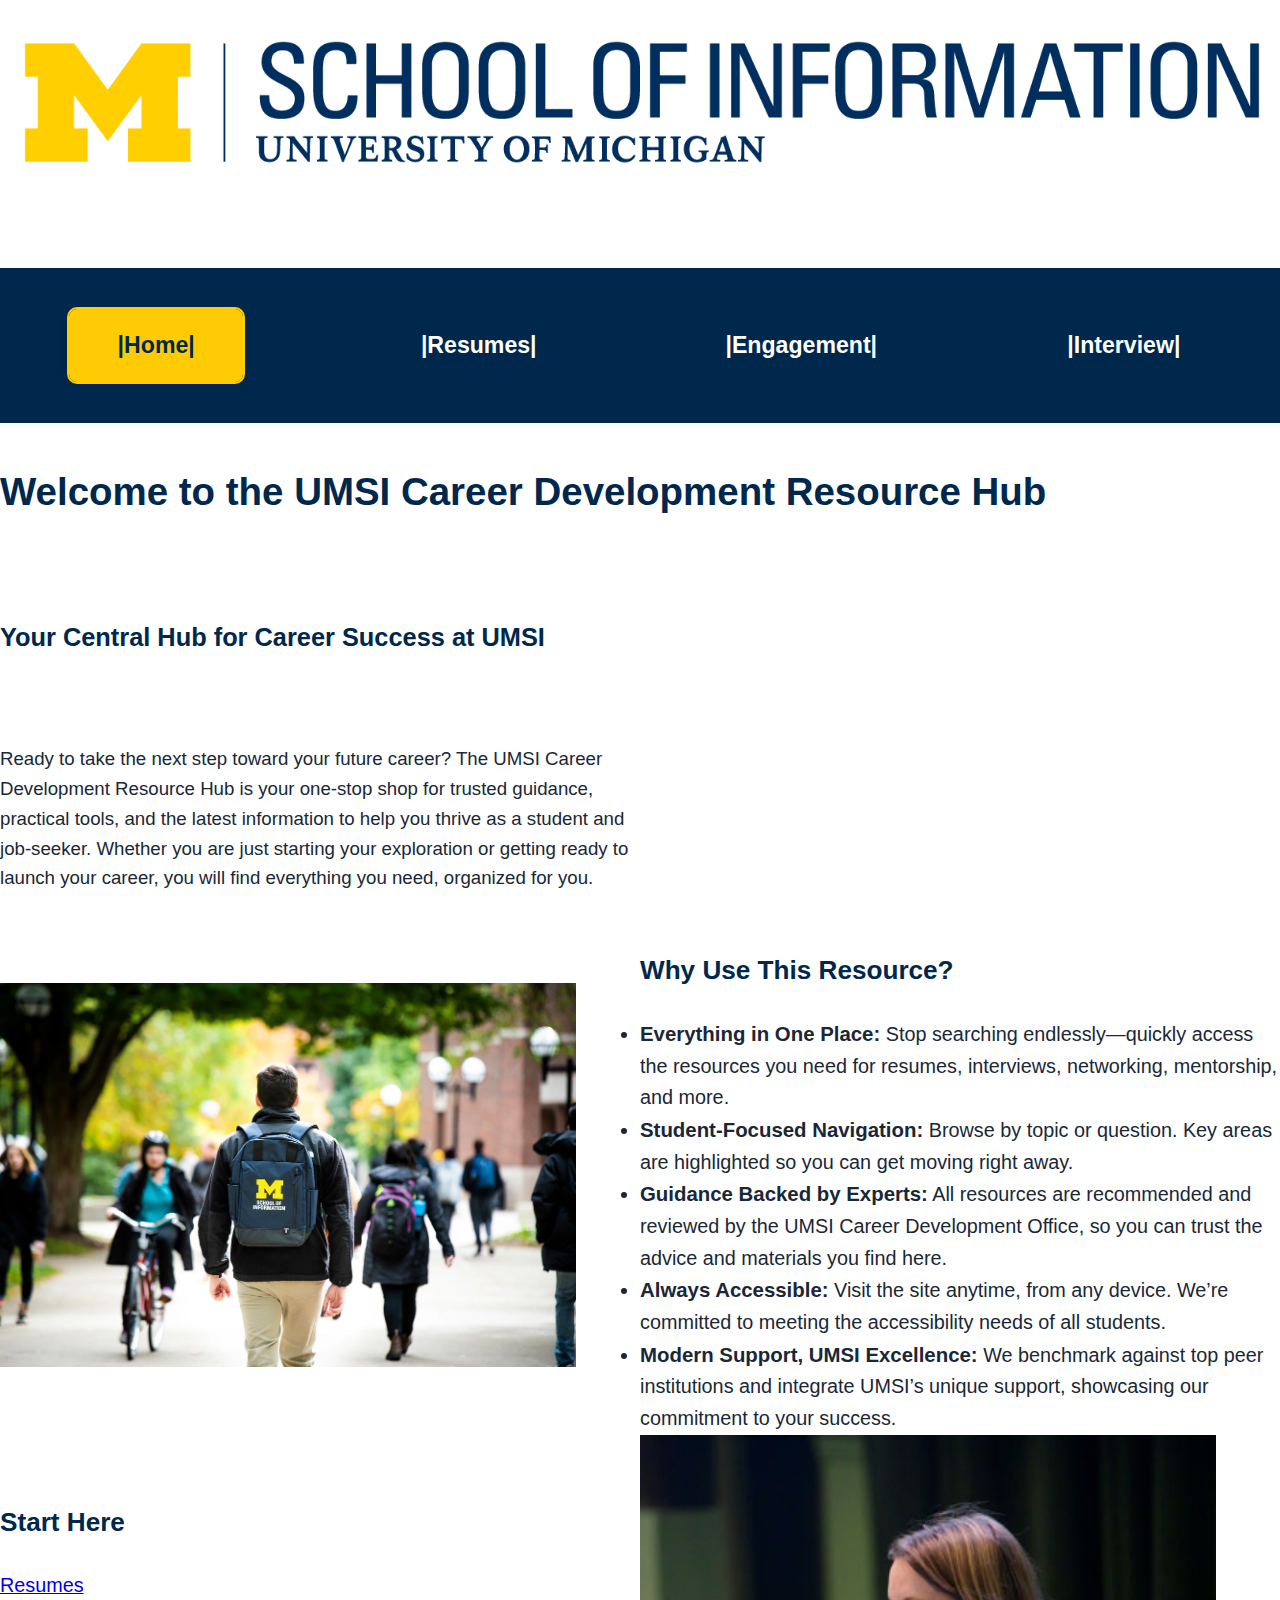
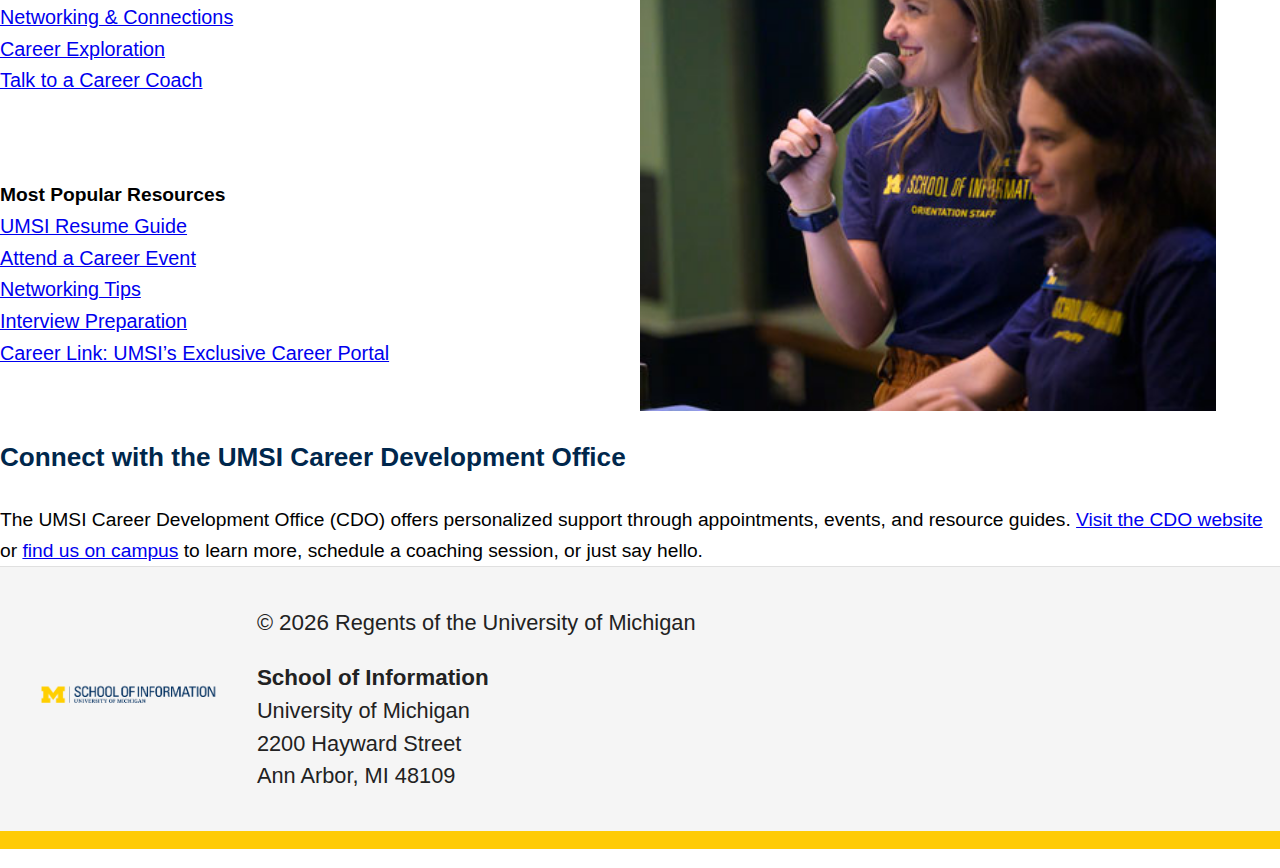
<file: index.html>
<!DOCTYPE html>
<html lang="en">
<head>
    <meta charset="UTF-8">
    <meta name="viewport" content="width=device-width, initial-scale=1.0">
    <link rel="stylesheet" href="css/html5reset.css">
    <link rel="stylesheet" href="css/style_client.css">
    <title>MSI Career Development Resource Hub</title>
</head>
<body>

<a href="#main-content" class="skip-link">Skip to Main Content</a>

<header>
    <div class="header">
        <img class="logo" src="images/UMSI_sig-marketing-U.png" alt="UMSI Logo">
        <nav>
          <ul class="container">
              <li><a href="index.html" class="nav-link active" aria-current="page">|Home|</a></li>
              <li><a href="resume.html" class="nav-link">|Resumes|</a></li>
              <li><a href="networking&connection.html" class="nav-link">|Engagement|</a></li>
              <li><a href="interview.html" class="nav-link">|Interview|</a></li>
          </ul>
        </nav>
        </nav>
        <h1>Welcome to the UMSI Career Development Resource Hub</h1>
    </div>
</header>

<main id="main-content" class="main">
    <h2 class="central_hub">Your Central Hub for Career Success at UMSI</h2>
    <p class="central_hub_text">
        Ready to take the next step toward your future career? The UMSI Career Development Resource Hub is your one-stop shop for trusted guidance, practical tools, and the latest information to help you thrive as a student and job-seeker. Whether you are just starting your exploration or getting ready to launch your career, you will find everything you need, organized for you.
    </p>

    <div class="video">
        <iframe width="560" height="315" src="https://www.youtube.com/embed/GSjGeDYJ5Nk?si=qhxJPRTIT___x8hG" title="YouTube video player" frameborder="0" allow="accelerometer; autoplay; clipboard-write; encrypted-media; gyroscope; picture-in-picture; web-share" referrerpolicy="strict-origin-when-cross-origin" allowfullscreen></iframe>
    </div>

    <div class="why-this-resource">
        <h2>Why Use This Resource?</h2>
        <ul>
            <li><strong>Everything in One Place:</strong> Stop searching endlessly—quickly access the resources you need for resumes, interviews, networking, mentorship, and more.</li>
            <li><strong>Student-Focused Navigation:</strong> Browse by topic or question. Key areas are highlighted so you can get moving right away.</li>
            <li><strong>Guidance Backed by Experts:</strong> All resources are recommended and reviewed by the UMSI Career Development Office, so you can trust the advice and materials you find here.</li>
            <li><strong>Always Accessible:</strong> Visit the site anytime, from any device. We’re committed to meeting the accessibility needs of all students.</li>
            <li><strong>Modern Support, UMSI Excellence:</strong> We benchmark against top peer institutions and integrate UMSI’s unique support, showcasing our commitment to your success.</li>
        </ul>
    </div>

    <div class="start-here-img">
        <img src="images/UMSI_CampusFall_UMSIBackpack_02.jpg" alt="A student wears a UMSI backpack in fall on the drag.">
    </div>

    <div class="start-here-grid">
        <h2>Start Here</h2>
        <ul>
            <li><a href="resume.html">Resumes</a></li>
            <li><a href="networking&connection.html">Networking & Connections</a></li>
            <li><a href="#">Career Exploration</a></li>
            <li><a href="https://www.si.umich.edu/student-experience/career-development/career-coaching" target="_blank">Talk to a Career Coach</a></li>
        </ul>
    </div>
        <img class="mentoship_img" src="images/interview_images/Resized_Network/NC3.jpg" alt="Mentorship & Alumni Connections">
    <div class="popular-resource">
        <h3>Most Popular Resources</h3>
        <ul>
            <li><a href="https://careercenter.umich.edu/article/resume-resources" target="_blank">UMSI Resume Guide</a></li>
            <li><a href="https://www.si.umich.edu/about-umsi/events/umsi-career-fair-2025-0" target="_blank">Attend a Career Event</a></li>
            <li><a href="https://careercenter.umich.edu/content/networking-resources" target="_blank">Networking Tips</a></li>
            <li><a href="https://careercenter.umich.edu/content/interviewing-resources" target="_blank">Interview Preparation</a></li>
            <li><a href="https://www.si.umich.edu/student-experience/career-development/umsi-careerlink" target="_blank">Career Link: UMSI’s Exclusive Career Portal</a></li>
        </ul>
    </div>

    <div class="career-connect-grid">
        <h2>Connect with the UMSI Career Development Office</h2>
        <p>
            The UMSI Career Development Office (CDO) offers personalized support through appointments, events, and resource guides. <a href="https://www.si.umich.edu/student-experience/career-development" target="_blank">Visit the CDO website</a> or <a href="https://www.si.umich.edu/student-experience/career-development" target="_blank">find us on campus</a> to learn more, schedule a coaching session, or just say hello.
        </p>
    </div>
    <!-- Content attribution... -->
</main>

<footer>
  <div class="footer-grid">
    <div class="footer-logo">
      <img src="images/UMSI_sig-marketing-U.png" alt="School of Information, University of Michigan">
    </div>
    <div class="footer-info">
      <p>&copy; <span id="year"></span> Regents of the University of Michigan</p>
      <address>
        <strong>School of Information</strong><br>
        University of Michigan<br>
        2200 Hayward Street<br>
        Ann Arbor, MI 48109
      </address>
    </div>
  </div>
  <div class="footer-strip"></div>
</footer>

<script>
  // Set the year dynamically
  document.getElementById("year").textContent = new Date().getFullYear();
</script>
</body>
</html>
</file>
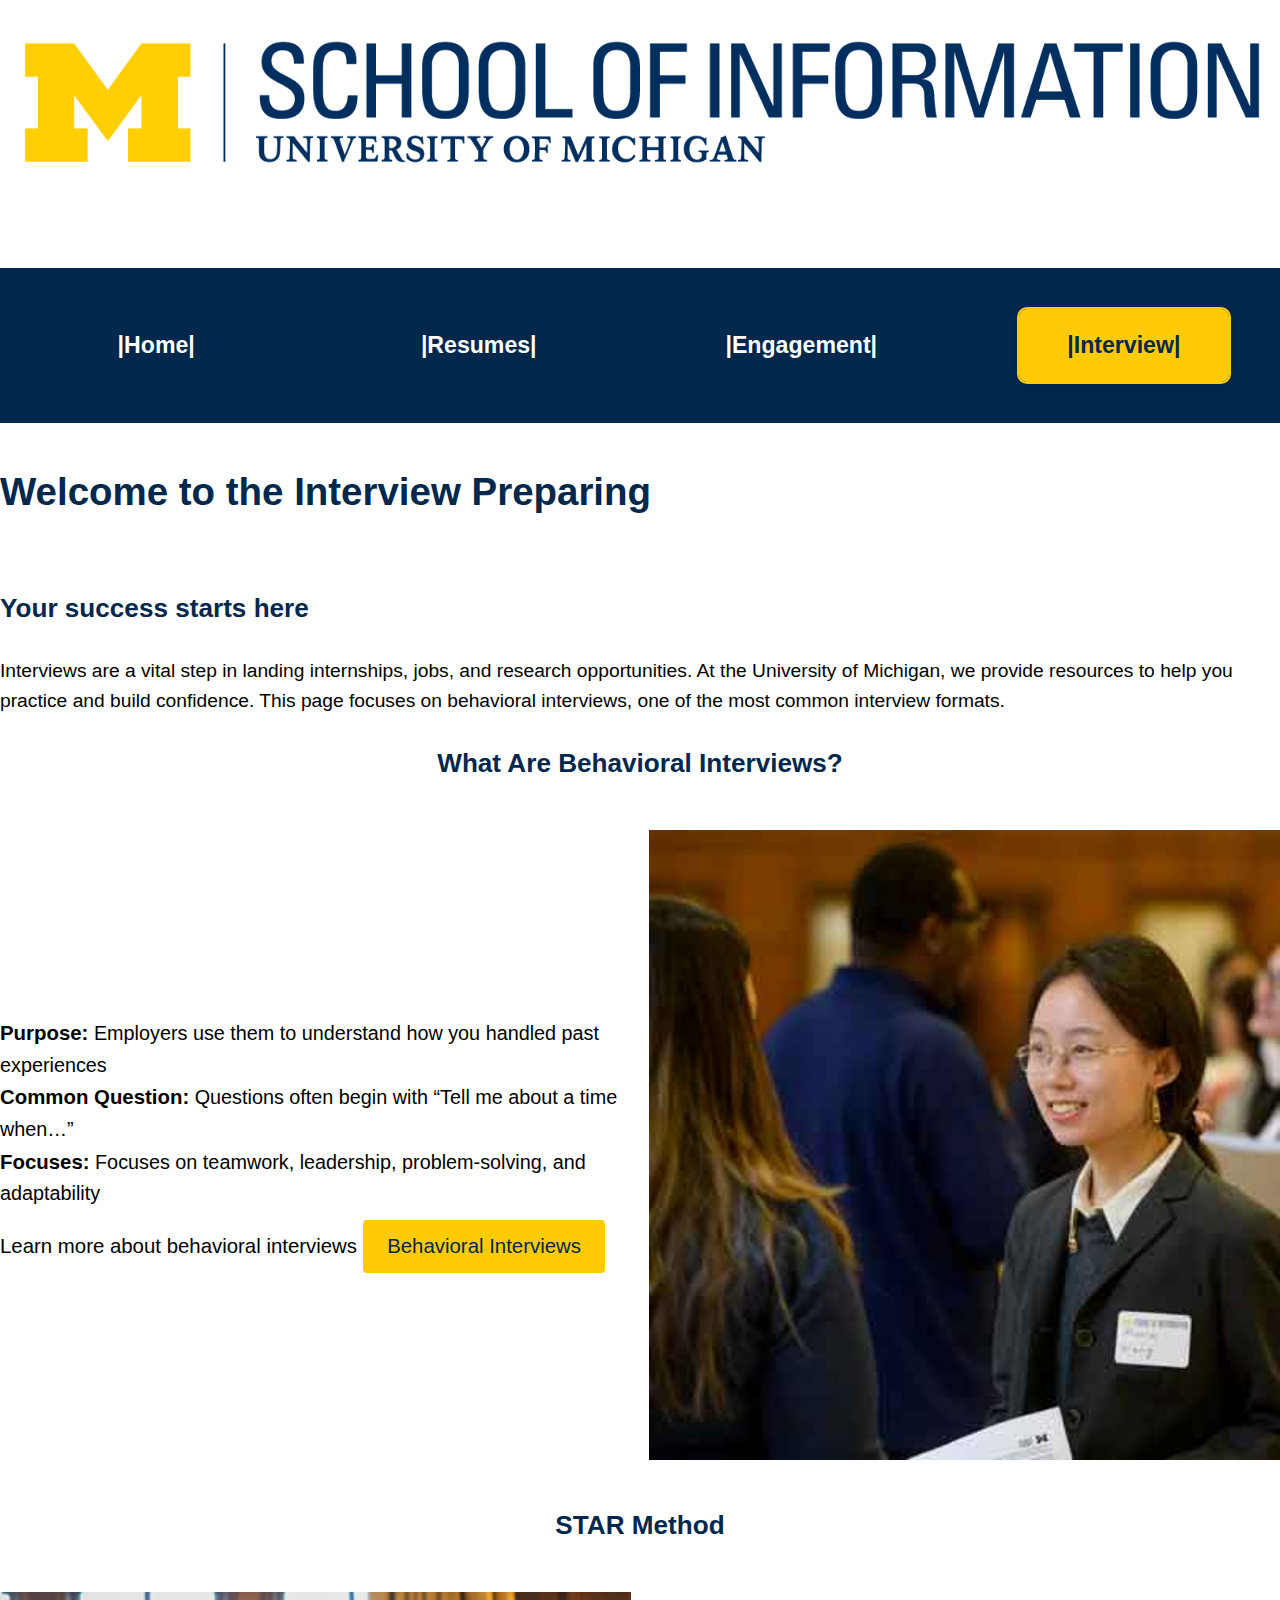
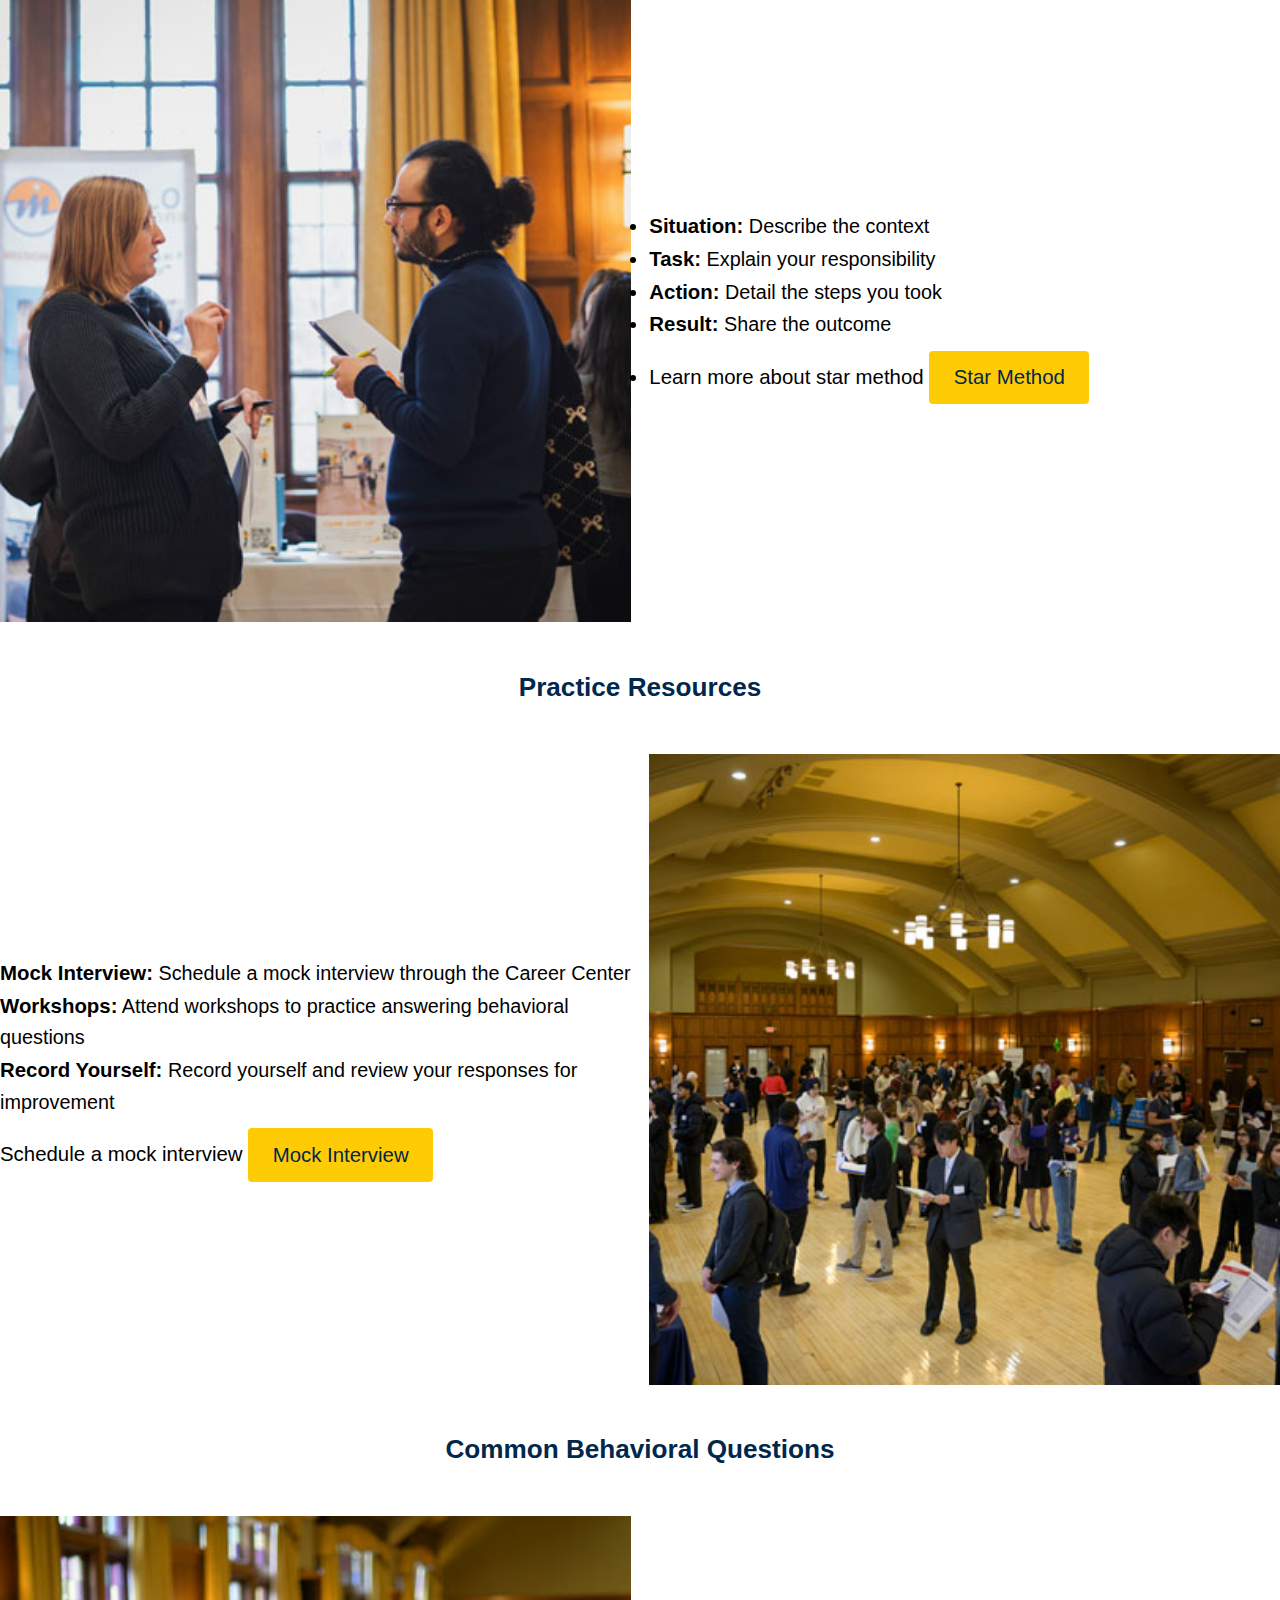
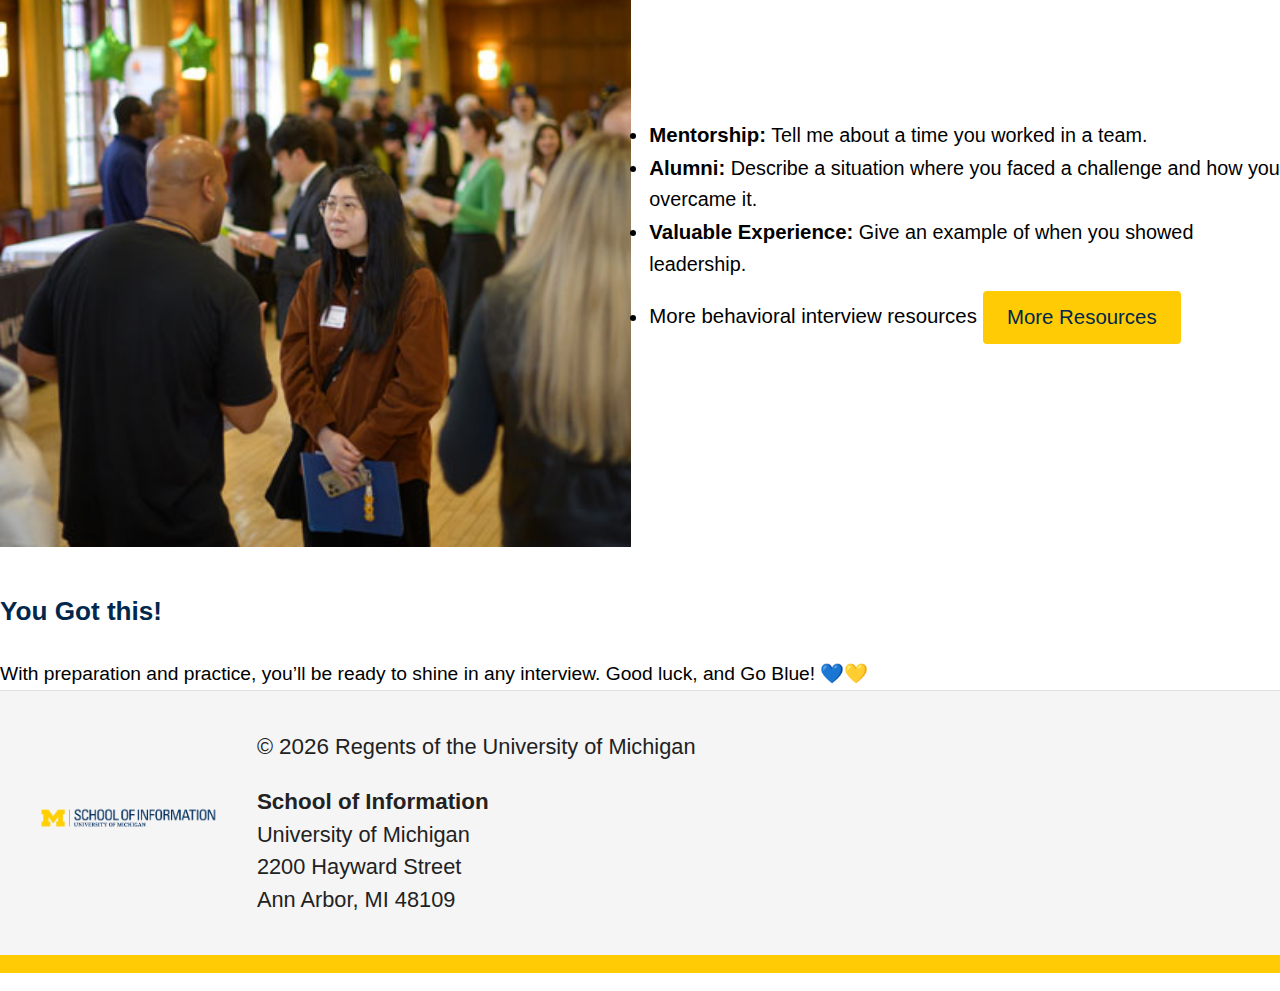
<file: interview.html>
<!DOCTYPE html>
<html lang="en">
<head>
    <meta charset="UTF-8">
    <meta name="viewport" content="width=device-width, initial-scale=1.0">
    <link rel="stylesheet" href="css/html5reset.css">
    <link rel="stylesheet" href="css/style_client.css">
    <title>Interviews: Preparing for Success</title>
</head>
<body>

  <a href="#main-content" class="skip-link">Skip to Main Content</a>
  <header>
    <div class="header">
      <img class="logo" src="images/UMSI_sig-marketing-U.png" alt="UMSI Logo">
      <nav>
          <ul class="container">
              <li><a href="index.html" class="nav-link">|Home|</a></li>
              <li><a href="resume.html" class="nav-link">|Resumes|</a></li>
              <li><a href="networking&connection.html" class="nav-link">|Engagement|</a></li>
              <li><a href="interview.html" class="nav-link active" aria-current="page">|Interview|</a></li>
          </ul>
        </nav>
      </nav>
      <h1>Welcome to the Interview Preparing</h1>
    </div>
  </header>
  
  <main id="main-content" class="main">
    <div class="section1">
      <h2 class="title1">Your success starts here</h2>
      <p>
      Interviews are a vital step in landing internships, jobs, and research opportunities. At the University of Michigan, we provide resources to help you practice and build confidence. This page focuses on behavioral interviews, one of the most common interview formats.
      </p>
    </div>
    <div class="section2">
      <h2 class="title2">What Are Behavioral Interviews?</h2>
      <img class = "career_fair" src="images/interview_images/Resized_Interview/R_CF1.jpg" alt="UMSI Career Fair1">
      <ul class ="list_1">
        <li><strong>Purpose:</strong> Employers use them to understand how you handled past experiences</li>
        <li><strong>Common Question:</strong> Questions often begin with “Tell me about a time when…”</li>
        <li><strong>Focuses:</strong> Focuses on teamwork, leadership, problem-solving, and adaptability</li>
        <li>
          <p>Learn more about behavioral interviews 
            <a href="https://docs.google.com/document/d/1NIjSaf5JhtLFKrXP55yVc2zoriTEwaKTijkJf7SopFw/edit?tab=t.0" class="btn" target="_blank" rel="noopener">
              Behavioral Interviews
            </a>
          </p>
        </li>
      </ul>
    </div>
    <div class="section3">
      <h2 class="title_3">STAR Method</h2>
      <img class="star_img" src="images/interview_images/Resized_Interview/R_CF2.jpg" alt="STAR Method">
      <ul class="list3">
        <li><strong>Situation:</strong> Describe the context</li>
        <li><strong>Task:</strong> Explain your responsibility</li>
        <li><strong>Action:</strong> Detail the steps you took</li>
        <li><strong>Result:</strong> Share the outcome</li>
        <li>
          <p>Learn more about star method 
            <a href="https://careercenter.umich.edu/content/interviewing-resources#:~:text=The%20STAR%20technique%20(Situation%20or,of”%20types%20of%20interview%20questions."class="btn" target="_blank" rel="noopener">
              Star Method
            </a>
          </p>
        </li>
      </ul>
    </div>
    <div class="section4">
      <h2 class="title_4">Practice Resources</h2>
      <img class = "resource_img" src="images/interview_images/Resized_Interview/R_CF3.jpg" alt="Practice Resources">
      <ul class="list_4">
        <li><strong>Mock Interview:</strong> Schedule a mock interview through the Career Center</li>
        <li><strong>Workshops:</strong> Attend workshops to practice answering behavioral questions</li>
        <li><strong>Record Yourself:</strong> Record yourself and review your responses for improvement</li>
        <li>
          <p>Schedule a mock interview 
            <a href="https://careercenter.umich.edu/contact/makeappointment"class="btn" target="_blank" rel="noopener">Mock Interview</a>
          </p>
        </li>
      </ul>
    </div>
    <div class="section5">
      <h2 class="title_5">Common Behavioral Questions</h2>
      <img class="cbq_img" src="images/interview_images/Resized_Interview/R_CF4.jpg" alt="Common Behavioral Questions">
      <ul class="list_5">
        <li><strong>Mentorship:</strong> Tell me about a time you worked in a team.</li>
        <li><strong>Alumni:</strong> Describe a situation where you faced a challenge and how you overcame it.</li>
        <li><strong>Valuable Experience:</strong> Give an example of when you showed leadership.</li>
        <li>
          <p>More behavioral interview resources 
            <a href="https://docs.google.com/document/d/1NIjSaf5JhtLFKrXP55yVc2zoriTEwaKTijkJf7SopFw/edit?tab=t.0"class="btn" target="_blank" rel="noopener">
              More Resources
            </a>
          </p>
        </li>
      </ul>
    </div>
    <div class="section6">
      <h2>You Got this!</h2>
      <p>With preparation and practice, you’ll be ready to shine in any interview. Good luck, and Go Blue! 💙💛</p>
    </div>
  </main>
<footer>
  <div class="footer-grid">
    <div class="footer-logo">
      <img src="images/UMSI_sig-marketing-U.png" alt="School of Information, University of Michigan">
    </div>
    <div class="footer-info">
      <p>&copy; <span id="year"></span> Regents of the University of Michigan</p>
      <address>
        <strong>School of Information</strong><br>
        University of Michigan<br>
        2200 Hayward Street<br>
        Ann Arbor, MI 48109
      </address>
    </div>
  </div>
  <div class="footer-strip"></div>
</footer>


<script>
  document.getElementById('year').textContent = new Date().getFullYear();
</script>
</body>
</html>
</file>
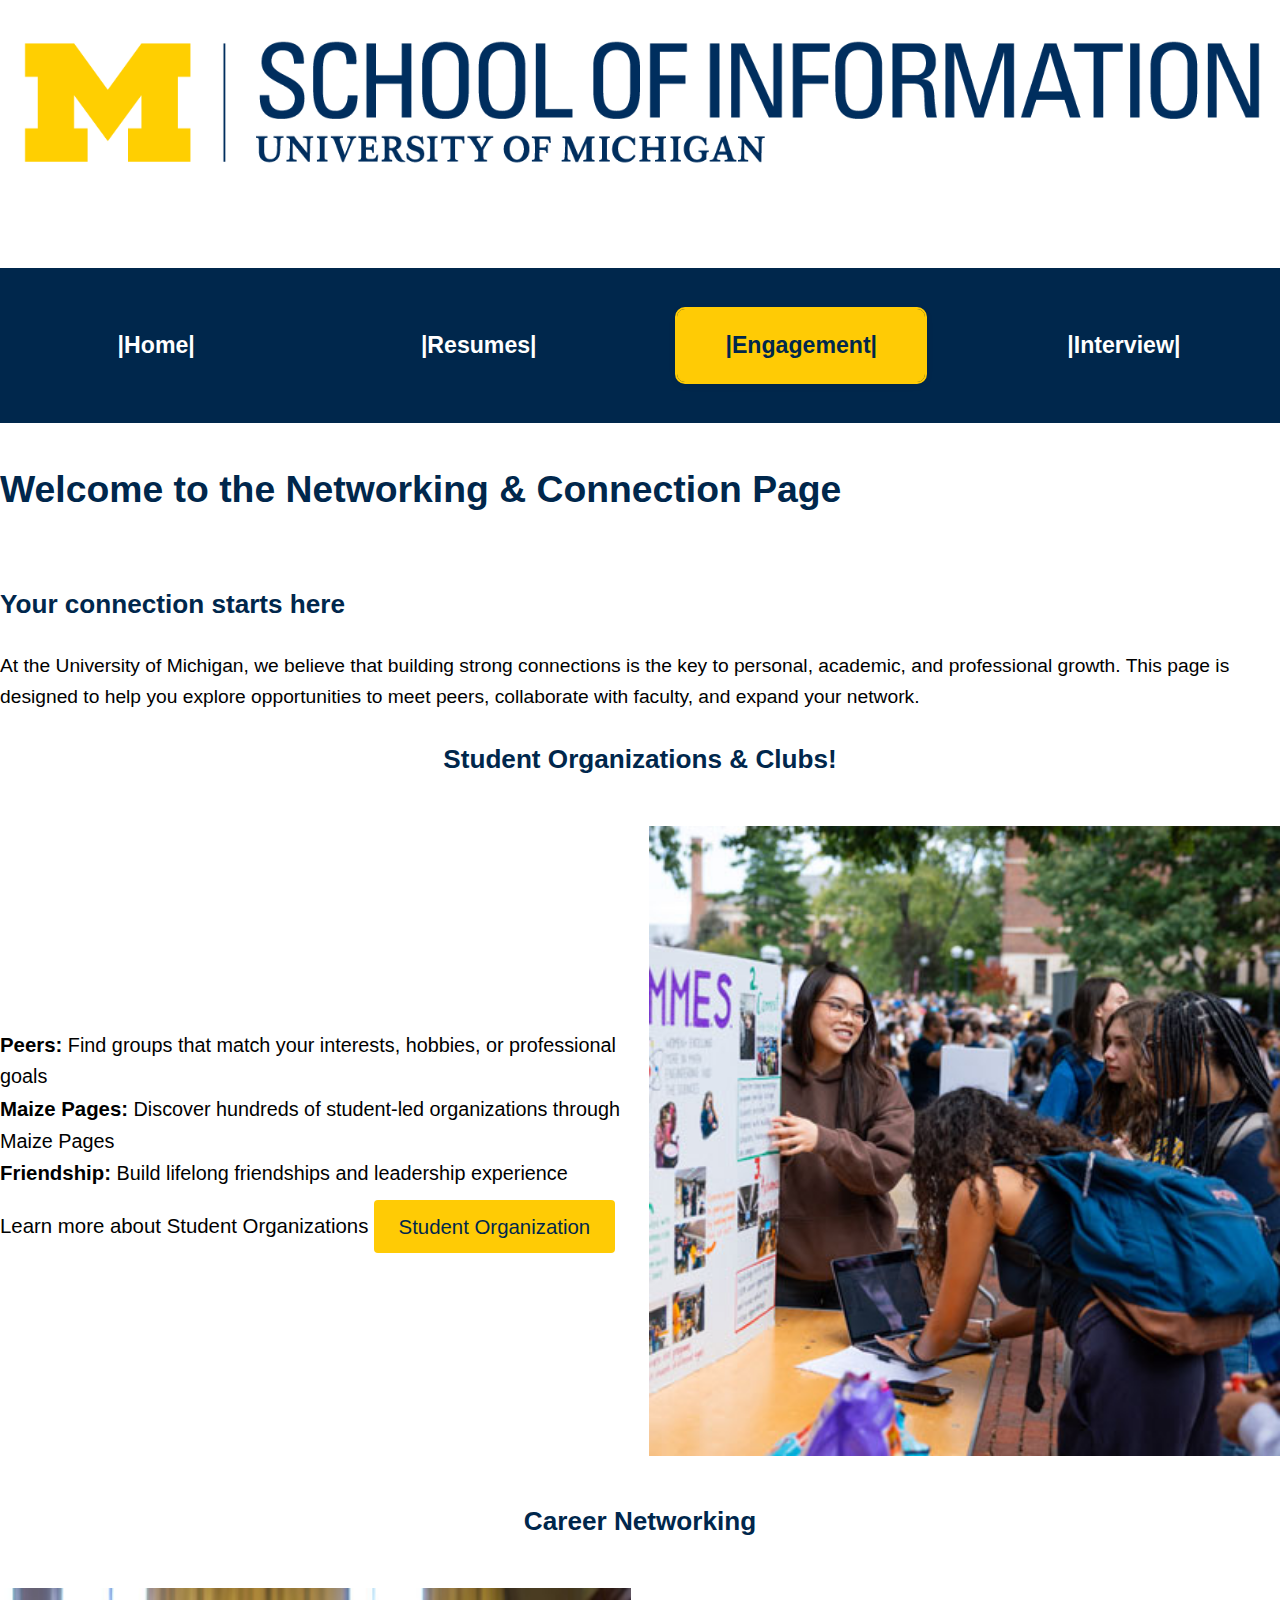
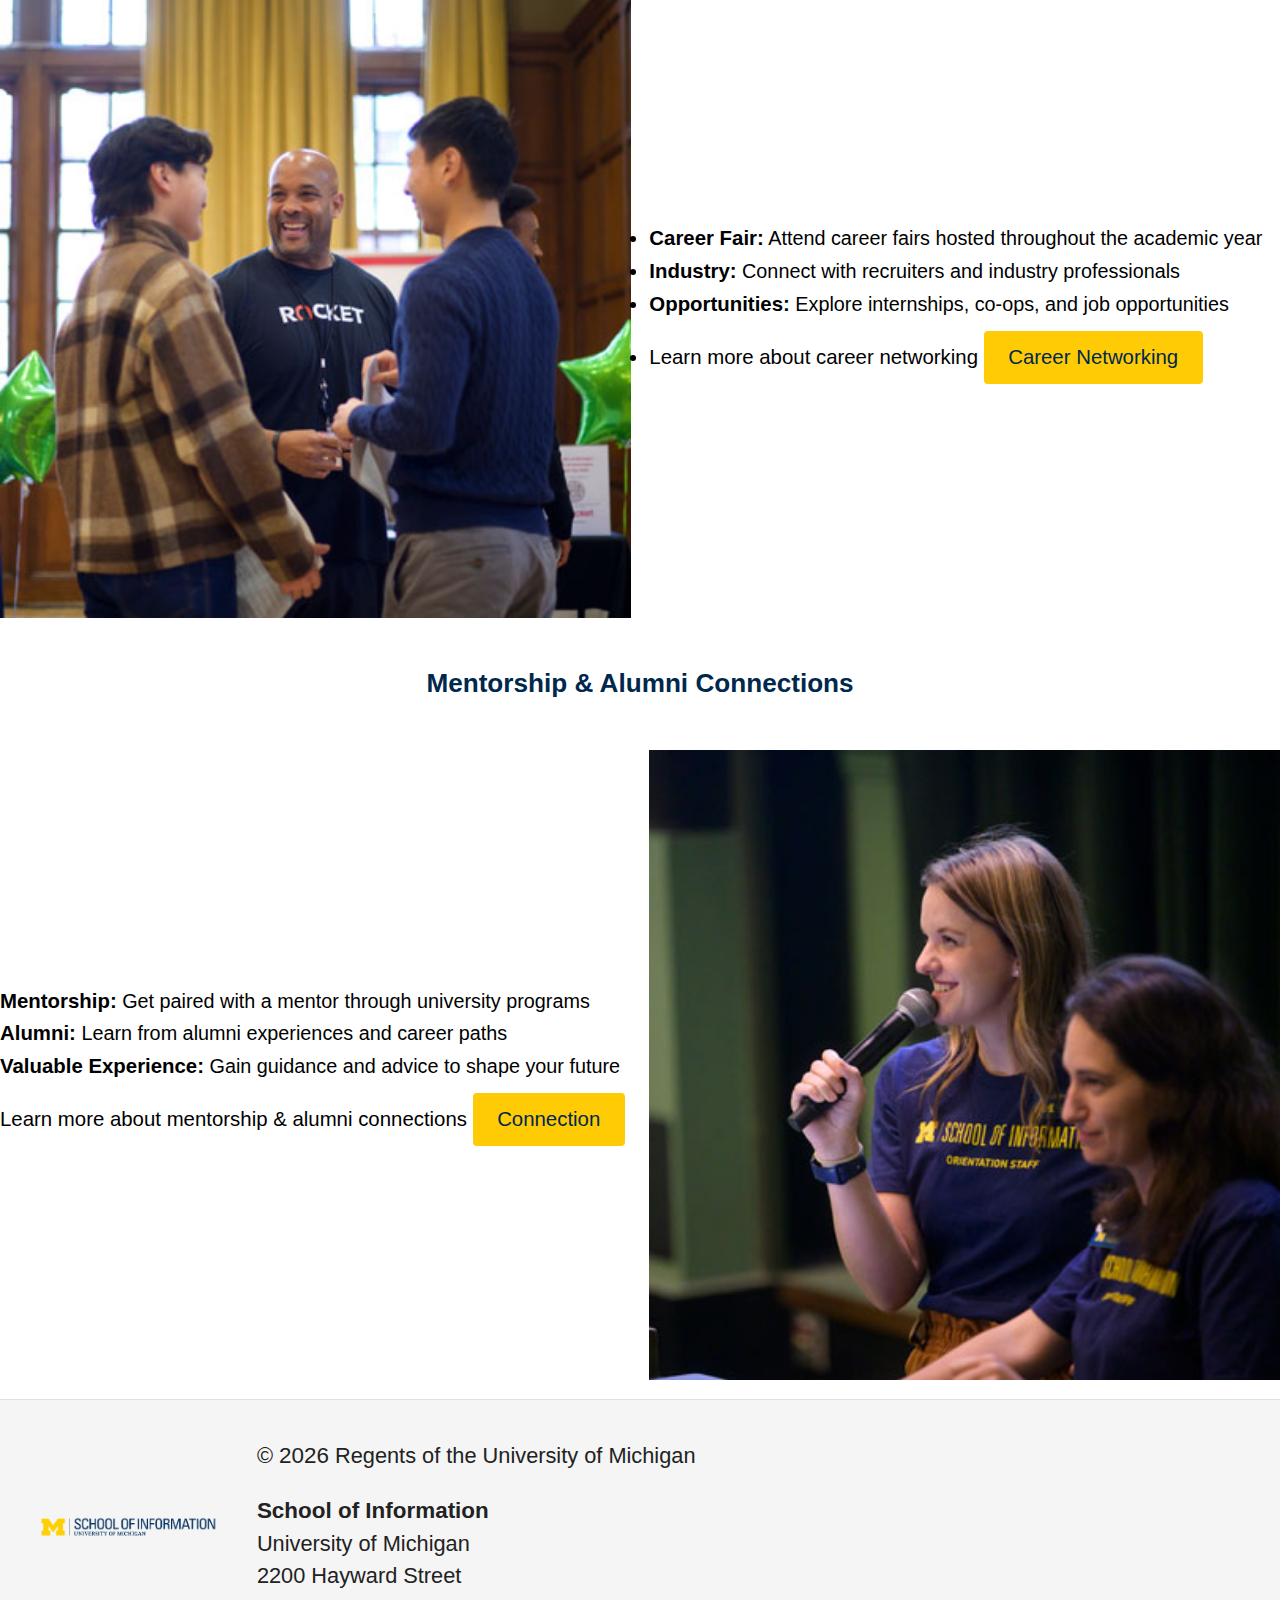
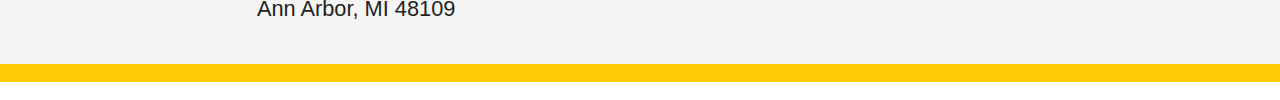
<file: networking&connection.html>
<!DOCTYPE html>
<html lang="en">
<head>
    <meta charset="UTF-8">
    <meta name="viewport" content="width=device-width, initial-scale=1.0">
    <link rel="stylesheet" href="css/html5reset.css">
    <link rel="stylesheet" href="css/style_client.css">
    <title>Networking & Connection</title>
</head>
<body>

  <a href="#main-content" class="skip-link">Skip to Main Content</a>
  
  <header>
      <div class="header">
        <img class="logo" src="images/UMSI_sig-marketing-U.png" alt="UMSI Logo">
        <nav>
          <ul class="container">
              <li><a href="index.html" class="nav-link">|Home|</a></li>
              <li><a href="resume.html" class="nav-link">|Resumes|</a></li>
              <li><a href="networking&connection.html" class="nav-link active" aria-current="page">|Engagement|</a></li>
              <li><a href="interview.html" class="nav-link">|Interview|</a></li>
          </ul>
        </nav>
      </div>
      <h1>Welcome to the Networking & Connection Page</h1>
  </header>
  
  <main id="main-content" class="main">
    <div class="section1">
      <h2>Your connection starts here</h2>
      <p>
        At the University of Michigan, we believe that building strong connections is the key to personal, academic, and professional growth. This page is designed to help you explore opportunities to meet peers, collaborate with faculty, and expand your network.
      </p>
    </div>
    <div class="section2">
        <h2 class="title2">Student Organizations & Clubs!</h2>
        <img class = "soc_img" src="images/interview_images/Resized_Network/NC1.jpg" alt="Student Organizations & Clubs">
        <ul class ="list_1">
          <li><strong>Peers:</strong> Find groups that match your interests, hobbies, or professional goals</li>
          <li><strong>Maize Pages:</strong> Discover hundreds of student-led organizations through Maize Pages</li>
          <li><strong>Friendship:</strong> Build lifelong friendships and leadership experience</li>
          <li><p>Learn more about Student Organizations <a href="https://campusinvolvement.umich.edu/managing-your-student-organization" class="btn" target="_blank" rel="noopener">Student Organization</a></p></li>
        </ul>
    </div>
    <div class="section3">
        <h2 class="title_3">Career Networking</h2>
        <img class ="cn_img" src="images/interview_images/Resized_Network/NC2.jpg" alt="Career Networking">
        <ul class="list3">
          <li><strong>Career Fair:</strong> Attend career fairs hosted throughout the academic year</li>
          <li><strong>Industry:</strong> Connect with recruiters and industry professionals</li>
          <li><strong>Opportunities:</strong> Explore internships, co-ops, and job opportunities</li>
          <li>
          <p>
            Learn more about career networking 
              <a href="https://careercenter.umich.edu" class="btn" target="_blank" rel="noopener">Career Networking</a>
         </p>
        </li>
        </ul>
    </div>
    <div class="section4">
        <h2 class="title_4">Mentorship & Alumni Connections</h2>
        <img class="mac_img" src="images/interview_images/Resized_Network/NC3.jpg" alt="Mentorship & Alumni Connections">
        <ul class="list_4">
          <li><strong>Mentorship:</strong> Get paired with a mentor through university programs</li>
          <li><strong>Alumni:</strong> Learn from alumni experiences and career paths</li>
          <li><strong>Valuable Experience:</strong> Gain guidance and advice to shape your future</li>
          <li><p>Learn more about mentorship & alumni connections <a href="https://onsp.umich.edu/mentorship" class="btn" target="_blank" rel="noopener">Connection</a></p></li>
        </ul>
    </div>
  </main>

<footer>
  <div class="footer-grid">
    <div class="footer-logo">
      <img src="images/UMSI_sig-marketing-U.png" alt="School of Information, University of Michigan">
    </div>
    <div class="footer-info">
      <p>&copy; <span id="year"></span> Regents of the University of Michigan</p>
      <address>
        <strong>School of Information</strong><br>
        University of Michigan<br>
        2200 Hayward Street<br>
        Ann Arbor, MI 48109
      </address>
    </div>
  </div>
  <div class="footer-strip"></div>
</footer>


<script>
  // Set the year dynamically
  document.getElementById("year").textContent = new Date().getFullYear();
</script>

</body>
</html>
</file>
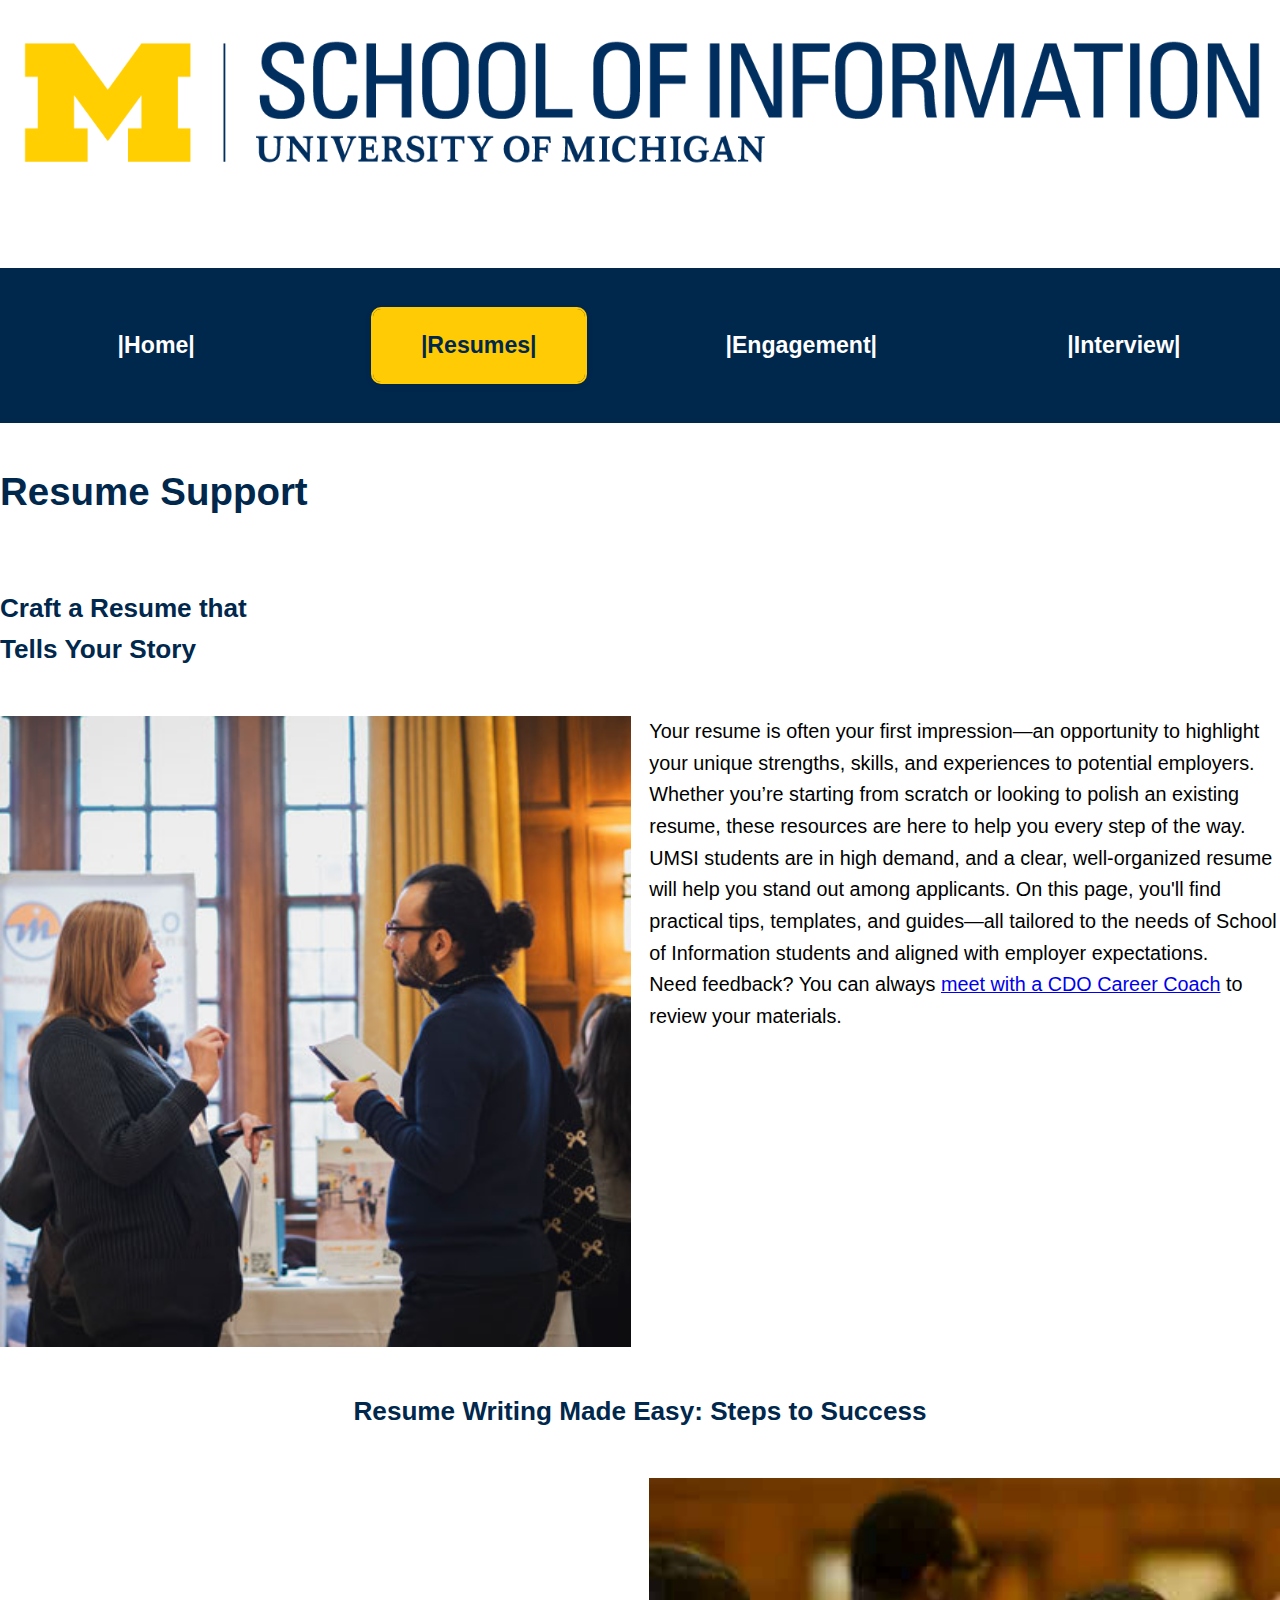
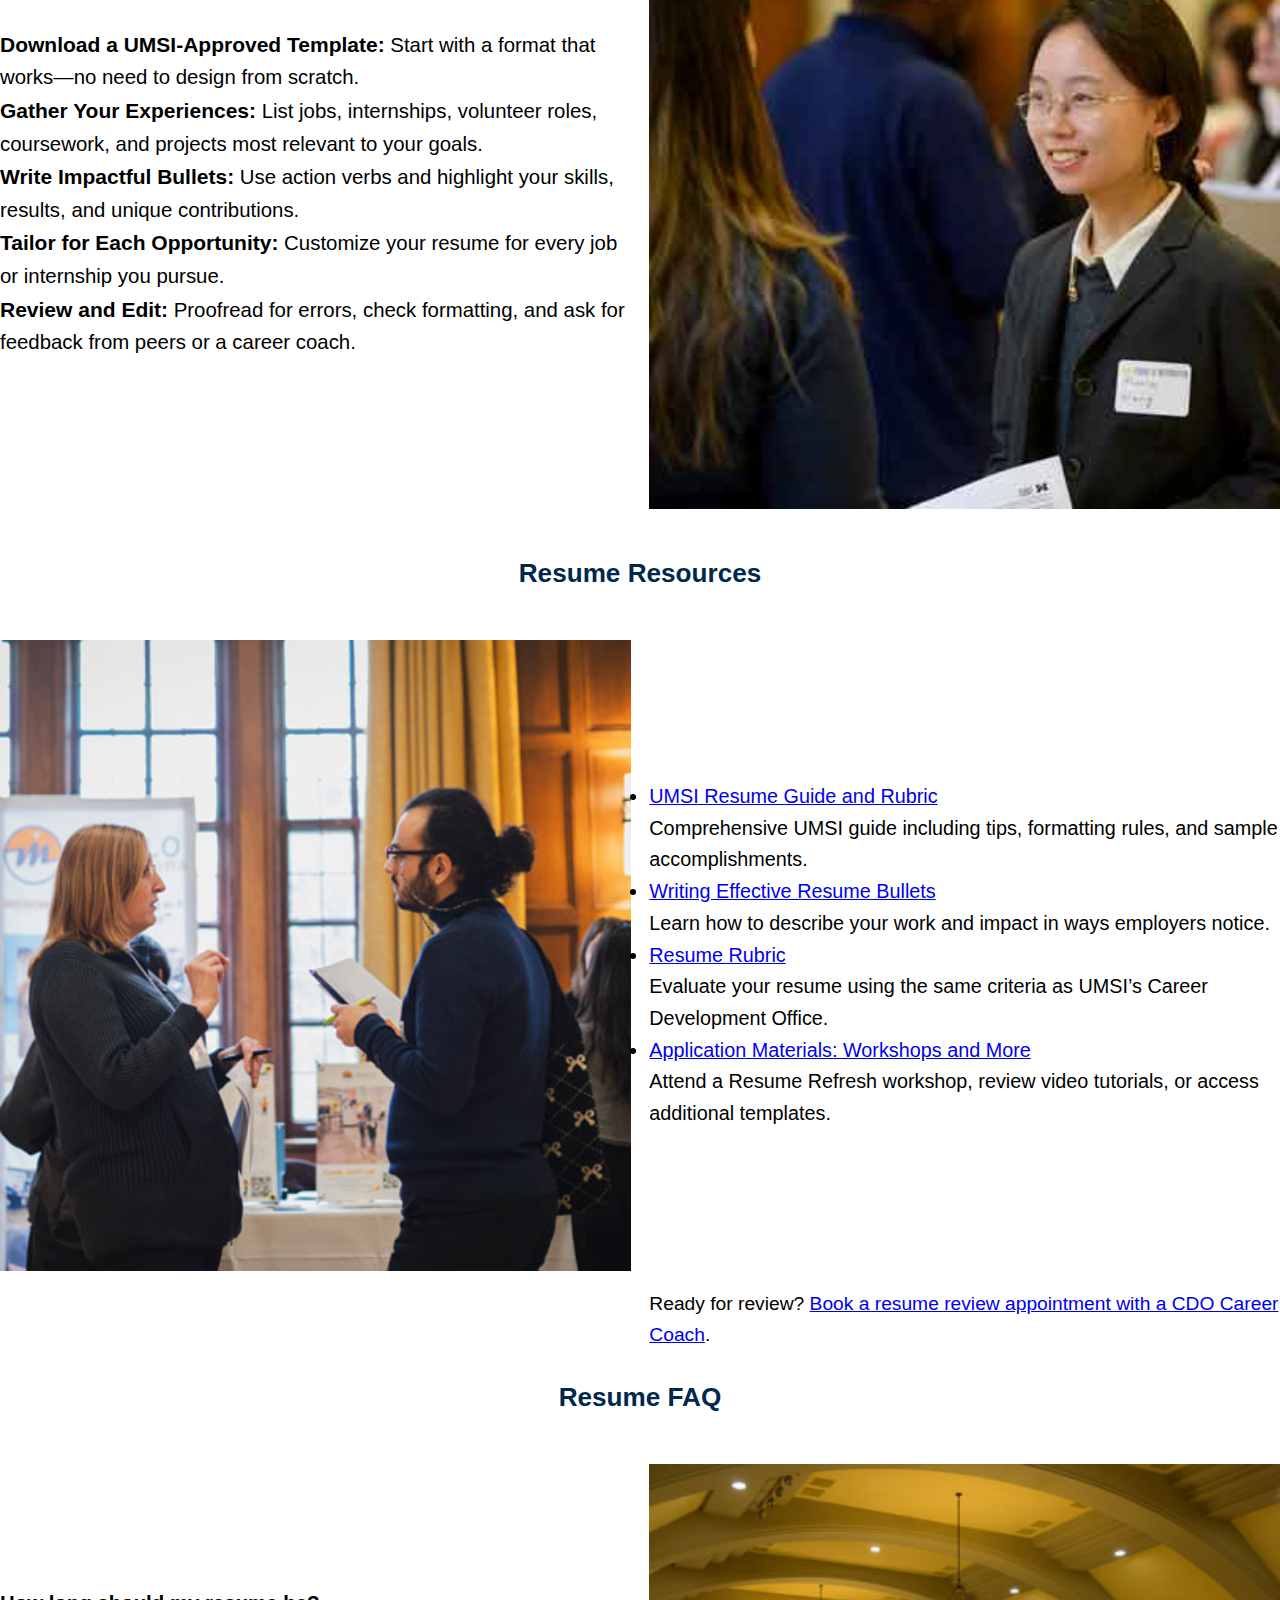
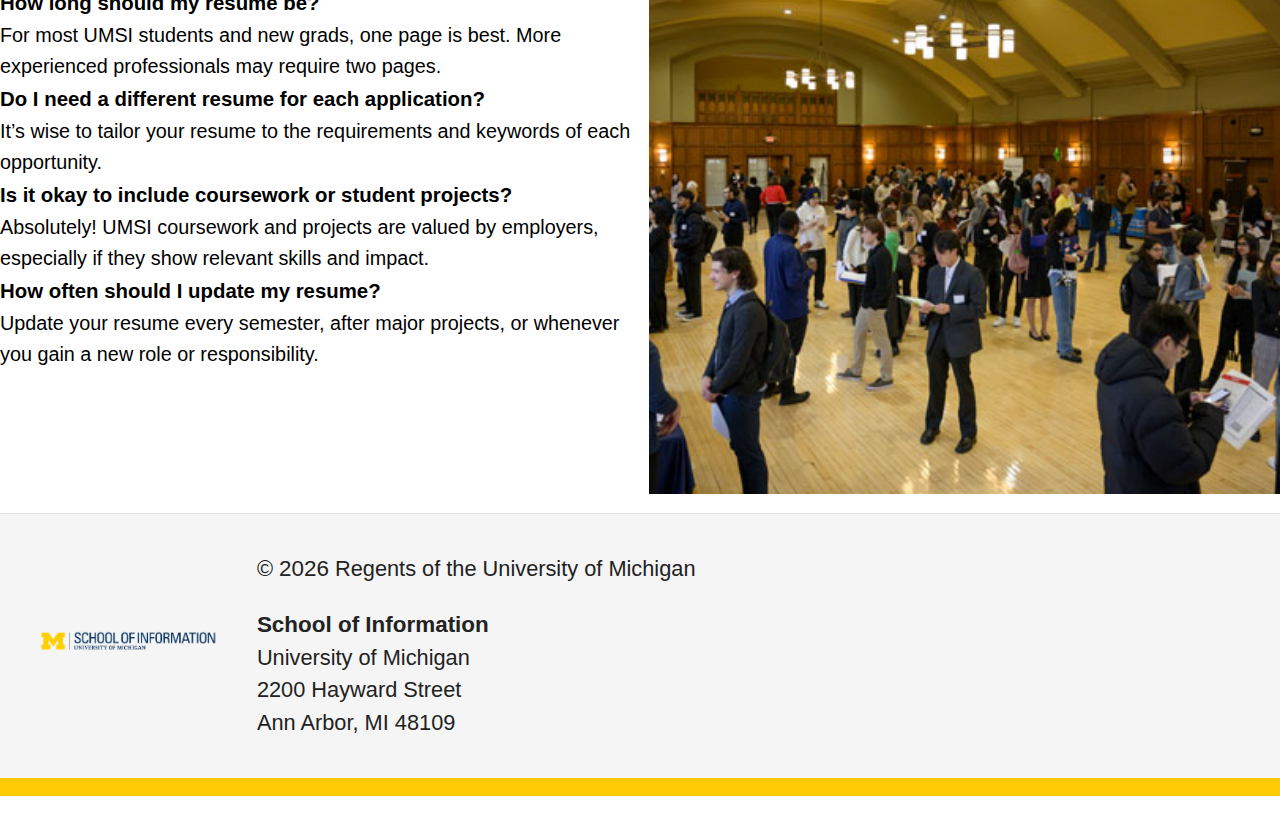
<file: resume.html>
<!DOCTYPE html>
<html lang="en">
<head>
    <meta charset="UTF-8">
    <meta name="viewport" content="width=device-width, initial-scale=1.0">
    <link rel="stylesheet" href="css/html5reset.css">
    <link rel="stylesheet" href="css/style_client.css">
    <title>Resumes</title>
</head>
<body>

  <a href="#main-content" class="skip-link">Skip to Main Content</a>
  
  <header>
    <div class="header">
      <img class="logo" src="images/UMSI_sig-marketing-U.png" alt="UMSI Logo">
      <nav>
          <ul class="container">
              <li><a href="index.html" class="nav-link">|Home|</a></li>
              <li><a href="resume.html" class="nav-link active" aria-current="page">|Resumes|</a></li>
              <li><a href="networking&connection.html" class="nav-link">|Engagement|</a></li>
              <li><a href="interview.html" class="nav-link">|Interview|</a></li>
          </ul>
        </nav>
      </nav>
      <h1>Resume Support</h1>
    </div>
  </header>
  <main id="main-content">
    <div class="section0">
      <h2 class= "title0">Craft a Resume that Tells Your Story</h2>
      <img class="star_img" src="images/interview_images/Resized_Interview/R_CF2.jpg" alt="img1">
      <div class = "containerlist">
      <p>
        Your resume is often your first impression—an opportunity to highlight your unique strengths, skills, and experiences to potential employers. Whether you’re starting from scratch or looking to polish an existing resume, these resources are here to help you every step of the way.
      </p>
      <p>
        UMSI students are in high demand, and a clear, well-organized resume will help you stand out among applicants. On this page, you'll find practical tips, templates, and guides—all tailored to the needs of School of Information students and aligned with employer expectations.
      </p>
      <p>
        Need feedback? You can always <a href="https://www.si.umich.edu/student-experience/career-development/career-coaching" target="_blank">meet with a CDO Career Coach</a> to review your materials.
      </p>
      </div>
    </div>
    
    <div class="section2">
      <h2 class="title2">Resume Writing Made Easy: Steps to Success</h2>
      <img class = "career_fair" src="images/interview_images/Resized_Interview/R_CF1.jpg" alt="UMSI Career Fair1">
      <div class ="containerlist2">
      <ol>
        <li><strong>Download a UMSI-Approved Template:</strong> Start with a format that works—no need to design from scratch.</li>
        <li><strong>Gather Your Experiences:</strong> List jobs, internships, volunteer roles, coursework, and projects most relevant to your goals.</li>
        <li><strong>Write Impactful Bullets:</strong> Use action verbs and highlight your skills, results, and unique contributions.</li>
        <li><strong>Tailor for Each Opportunity:</strong> Customize your resume for every job or internship you pursue.</li>
        <li><strong>Review and Edit:</strong> Proofread for errors, check formatting, and ask for feedback from peers or a career coach.</li>
      </ol>
      </div>
    </div>
  
    <div class="section3">
      <h2 class="title_3">Resume Resources</h2>
      <img class="star_img" src="images/interview_images/Resized_Interview/R_CF2.jpg" alt="STAR Method">
      <ul class="list3">
        <li>
          <a href="https://careercenter.umich.edu/article/resume-resources" target="_blank">
            UMSI Resume Guide and Rubric
          </a> <br>
          Comprehensive UMSI guide including tips, formatting rules, and sample accomplishments.
        </li>
        <li>
          <a href="https://careercenter.umich.edu/article/resume-resources" target="_blank">
            Writing Effective Resume Bullets
          </a> <br>
          Learn how to describe your work and impact in ways employers notice.
        </li>
        <li>
          <a href="https://careercenter.umich.edu/article/resume-resources" target="_blank">
            Resume Rubric
          </a> <br>
          Evaluate your resume using the same criteria as UMSI’s Career Development Office.
        </li>
        <li>
          <a href="https://www.si.umich.edu/about-umsi/events/master-science-information-application-workshop" target="_blank">
            Application Materials: Workshops and More
          </a> <br>
          Attend a Resume Refresh workshop, review video tutorials, or access additional templates.
        </li>
      </ul>
      <p class = "review">
        Ready for review? <a href="https://www.si.umich.edu/student-experience/career-development/career-resources" target="_blank">Book a resume review appointment with a CDO Career Coach</a>.
      </p>
    </div>
  
    <div class="section4">
      <h2 class="title_4">Resume FAQ</h2>
      <img class = "resource_img" src="images/interview_images/Resized_Interview/R_CF3.jpg" alt="Practice Resources">
      <ul class="list_4" >
        <li>
          <strong>How long should my resume be?</strong><br>
          For most UMSI students and new grads, one page is best. More experienced professionals may require two pages.
        </li>
        <li>
          <strong>Do I need a different resume for each application?</strong><br>
          It’s wise to tailor your resume to the requirements and keywords of each opportunity.
        </li>
        <li>
          <strong>Is it okay to include coursework or student projects?</strong><br>
          Absolutely! UMSI coursework and projects are valued by employers, especially if they show relevant skills and impact.
        </li>
        <li>
          <strong>How often should I update my resume?</strong><br>
          Update your resume every semester, after major projects, or whenever you gain a new role or responsibility.
        </li>
      </ul>
    </div>
    <!-- Content taken & modified from UMGPT with the prompt, "for the same content write me some intro content and resources for a resume page" - this was after I had asked for content for the home page.
      UMGPT. (2025). UMGPT (GPT-4.1 August 25th version) [Large language model]. -->
  </main>
  
<footer>
  <div class="footer-grid">
    <div class="footer-logo">
      <img src="images/UMSI_sig-marketing-U.png" alt="School of Information, University of Michigan">
    </div>
    <div class="footer-info">
      <p>&copy; <span id="year"></span> Regents of the University of Michigan</p>
      <address>
        <strong>School of Information</strong><br>
        University of Michigan<br>
        2200 Hayward Street<br>
        Ann Arbor, MI 48109
      </address>
    </div>
  </div>
  <div class="footer-strip"></div>
</footer>


<script>
  // Set the year dynamically
  document.getElementById("year").textContent = new Date().getFullYear();
</script>

</body>
</html>
</file>
<file: css/style_client.css>
.skip-link {
  position: absolute;
  left: -10000px;
  top: auto;
  width: 1px;
  height: 1px;
  overflow: hidden;
}

.skip-link:focus {
  left: 0px;
  width: auto;
  height: auto;
  background-color: #ffffff;
}

body {
    font-family: Arial, Helvetica, sans-serif;
    background: #ffffff;
    color: #000000;
    line-height: 1.6;
    width: 100%;
    margin-top: 1em;
    font-size: 110%;
    margin-bottom: 1em;
}
h1{
    font-family: Roboto Condensed, sans-serif;
    color: #00274c;
    font-size: x-large;
    font-size: 200%;
    margin-top: 1em;
    margin-bottom: 1em;

}

h2{
    font-family: Roboto Condensed, sans-serif;
    color: #00274c;
    font-size: large;
    font-size: 140%;
    margin-top: 1em;
    margin-bottom: 1em;
}


.btn {
  display: inline-block;
  padding: 0.5em 1.2em;
  background: #FFCB05;
  color: #00274C;
  border: none;
  border-radius: 4px;
  text-decoration: none;
  font-size: 1em;
  margin-top: 0.5em;
  cursor: pointer;
  font-family: inherit;
  transition: background 0.2s;
}
.btn:hover, .btn:focus {
  background: #043885;
}
.why-this-resource h2
{
    font-family: Roboto Condensed, sans-serif;
    color: #00274c;
}

.why-this-resource ul{
    color: #192736;
}


.logo {
    width: 100%;
}
.container {
  display: grid;
  grid-template-columns: 1fr;
  background-color: #00274C;
  padding-top: 1.2em;
  padding-bottom: 1.2em;
  gap: 0.5em;
  list-style: none;
}

.container li {
    /* Optional: center nav in each grid cell */
  display: block;
  text-align: center;
  margin: 0.3em 0;

}

.nav-link {
    color: #fff;
    background: transparent;
    border: 2px solid transparent;
    border-radius: 8px;
    padding: 0.7em 2em;
    text-decoration: none;
    font-weight: bold;
    font-size: 1.1em;
    transition: 
        background 0.2s,
        box-shadow 0.2s,
        color 0.2s,
        border-color 0.2s;
    box-shadow: none;
    outline: none;
    cursor: pointer;
}

/* Hover/Focus: button style */
.nav-link:hover, .nav-link:focus {
    background: #FFCB05;
    color: #00274C;
    border-color: #FFCB05;
    box-shadow: 0 2px 8px rgba(0,0,0,0.08);
}

/* ACTIVE PAGE: marked with active class and aria-current=page */
.nav-link.active[aria-current="page"] {
    background: #FFCB05;
    color: #00274C;
    border-color: #FFCB05;
    box-shadow: 0 2px 8px rgba(0,0,0,0.11);
    outline: 2px solid #FFCB05;
    /* (can also just use a different background/border as desired) */
}

/* Remove underline if there's any inherited */
.nav-link {
    text-decoration: none;
}

/* Remove default list styles */
.container {
    margin: 0;
    padding: 0;
}


.main {
    display: grid;
    grid-template-columns: 1fr 1fr 1fr 1fr;
    align-items: center;
    width: 100%;
}

.central_hub {
    grid-column: 1 / span 4;

}

.central_hub_text{
    grid-column: 1 / span 4;
    color: #192736;
}

.video{
    grid-column: 1 / span 4;

}

.video iframe{
    width: 100%;
    margin-top: 1em;
    margin-bottom: 1em;
}

.start-here-img {
    grid-column: 1 / span 4;
}

.start-here-img img{
    width: 100%;
    margin-top: 1em;
    margin-bottom: 1em;
}

.why-this-resource, .start-here-grid, .popular-resource, .career-connect-grid {
    grid-column: 1 / span 4;
}
/* Interview Page */
.success_section, .title1, .success_text {
    grid-column: 1 / span 4;
}

img{
    grid-column: 1 / span 4;
    width: 100%;
}

.section1, .section2, .section3, .section4, .section5, .section6{
    grid-column: 1 / span 4;
}
footer {
  background: #f5f5f5;
  border-top: 1px solid #e0e0e0;
  width: 100%;
}

.footer-grid {
  display: grid;
  grid-template-columns: 1fr;
  grid-template-rows: auto auto;
  align-items: center;
  padding: 2em 1em 0 1em;
  gap: 1.5em;
  width: 100%;
}

.footer-logo {
  text-align: center;
}

.footer-logo img {
  min-width: 140px;
  width: 180px;
  height: auto;
  display: block;
  margin: 0 auto;
}

.footer-info {
  color: #222;
  font-size: 1.1em;
  min-width: 220px;
  line-height: 1.5;
  text-align: center;
}

.footer-info address {
  font-style: normal;
  margin-top: 1em;
}

.footer-strip {
  width: 100%;
  height: 18px;
  background: #ffcb05;
  margin-top: 2em;
}

@media screen and (min-width: 700px){
    .container {
        display: grid;
        grid-template-columns: repeat(4, 1fr);
        gap: 0.5em;
        padding-top: 2em;
        padding-bottom: 2em;
  }
  .container li {
        display: flex;
        justify-content: center;
        align-items: center;
        margin: 0;
  }
    .central_hub{
        grid-column: 1 / span 2;
        grid-row: 1 / span 1;
    }
    .central_hub_text{
        grid-column: 1 / span 2;
        grid-row: 2 / span 1;;
    }
    .video {
        grid-column: 3 / span 2;
        grid-row: 1 / span 2;
    }

    .why-this-resource{
        grid-column: 3 / span 2;
    }
    .start-here-img {
        grid-column: 1 / span 2;
        grid-row: 3 / span 1;
        width: 90%;
    }
    .start-here-grid{
        grid-column: 1 / span 2 ;
        grid-row: 4 / span 1;
    }
    .popular-resource{
        grid-column: 1 / span 2;
        grid-row: 5 / span 1;
    }
    .mentoship_img{
        grid-column: 3 / span 2;
        grid-row: 4 / span 2;
        width: 90%;
    }

    .section2 {
        display: grid;
        grid-template-columns: repeat(4, 1fr);
        grid-template-rows: auto auto auto;
        gap: 1em;
        align-items: center;
    }
    .title2{
        grid-column: 1 / span 4;
        grid-row: 1 / span 1;
        text-align: center;
    }
    .list_1,.containerlist2 {
        grid-column: 1 / span 2;
        grid-row: 2 / span 1;
    }
    .career_fair,.soc_img{
        grid-column: 3 / span 2;
        grid-row: 2 / span 1;
    }
    .section3 {
        display: grid;
        grid-template-columns: repeat(4, 1fr);
        grid-template-rows: auto auto auto;
        gap: 1em;
        align-items: center;
    }
    .title_3 {
        grid-column: 1 / span 4;
        grid-row: 1 / span 1;
        text-align: center;
    }
    .list3{
        grid-column: 3 / span 2;
        grid-row: 2 / span 1;
    }
    .star_img,.cn_img{
        grid-column: 1 / span 2;
        grid-row: 2 / span 1;
    }
    .section3 .review{
        grid-column: 3 / span 2;
        grid-row: 3 / span 2;
    }

    .section4 {
        display: grid;
        grid-template-columns: repeat(4, 1fr);
        grid-template-rows: auto auto auto;
        gap: 1em;
        align-items: center;
    }
    .title_4 {
        grid-column: 1 / span 4;
        grid-row: 1 / span 1;
        text-align: center;
    }
    .list_4{
        grid-column: 1 / span 2;
        grid-row: 2 / span 1;
    }
    .resource_img,.mac_img{
        grid-column: 3 / span 2;
        grid-row: 2 / span 1;
    }

    .section5 {
        display: grid;
        grid-template-columns: repeat(4, 1fr);
        grid-template-rows: auto auto auto;
        gap: 1em;
        align-items: center;
    }
    .title_5 {
        grid-column: 1 / span 4;
        grid-row: 1 / span 1;
        text-align: center;
    }
    .list_5{
        grid-column: 3 / span 2;
        grid-row: 2 / span 1;
    }
    .cbq_img{
        grid-column: 1 / span 2;
        grid-row: 2 / span 1;
    }

    .section0 {
        display: grid;
        grid-template-columns: repeat(4, 1fr);
        grid-template-rows: auto auto auto;
        gap: 1em;
    }
    .secontion0 .title0 {
        grid-column: 1 / span 4;
        grid-row: 1 / span 1;
        text-align: center;
    }
    .containerlist{
        grid-column: 3 / span 2;
        grid-row: 2 / span 1;
    }
    .img1{
        grid-column: 1 / span 2;
        grid-row: 2 / span 1;
    }
    img {
    width: 100%;
    max-width: 100%;
    height: auto;
}
    .footer-grid {
        grid-template-columns: auto 1fr;
        grid-template-rows: auto;
        gap: 2em;
        padding: 2em 2em 0 2em;
    }
    .footer-logo {
        grid-column: 1; 
        grid-row: 1;
        text-align: left;
    }
    .footer-info {
        grid-column: 2;
        grid-row: 1;
        min-width: 300px;
        text-align: left;
        margin-top: 0;
    }

}
</file>
